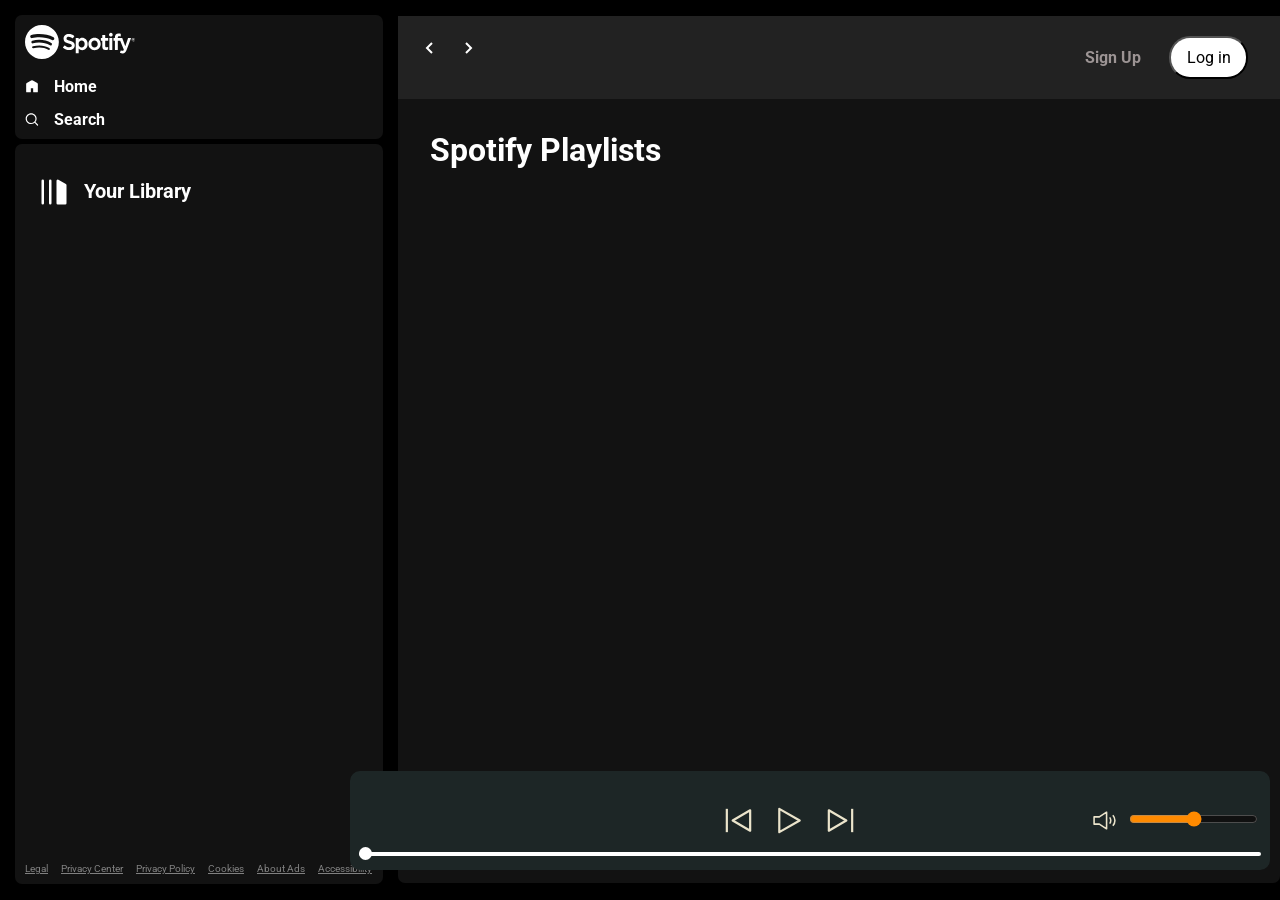
<file: assets/index.html>
<!DOCTYPE html>
<html lang="en">
<head>
    <meta charset="UTF-8">
    <meta name="viewport" content="width=device-width, initial-scale=1.0">
    <link rel="stylesheet" href="css/style.css">
    <link rel="stylesheet" href="css/utility.css">
    <title>Spotify</title>
</head>
<body>
    
    <div class="containe flex bg-black">
        <div class="left">
            <div class="close">
                <img class="invert" src="img/close.svg" alt="">
            </div>
            <div class="home bg-grey rounded m-1 p-1">
                <div class="logo"><img width="110px" class="invert" src="img/logo.svg" alt=""></div>
                <ul>
                    <li><img class="invert" src="img/home.svg" alt="home">Home</li>
                    <li><img class="invert" src="img/search.svg" alt="search">Search</li>
                </ul>
            </div>
            <div class="library bg-grey rounded m-1 p-1">
                <div class="heading">
                    <img class="invert" src="img/playlist.svg" alt="playlist">
                    <h2>
                        Your Library
                    </h2>
                </div>
                <div class="songList">
                    <ul>
                        
                    </ul>
                </div>
                <div class="footer">
                    <div><a href="https://www.spotify.com/jp/legal/"><span>Legal</span></a></div>
                    <div><a href="https://www.spotify.com/jp/privacy/"><span>Privacy Center</span></a></div>
                    <div><a href="https://www.spotify.com/jp/legal/privacy-policy/"><span>Privacy Policy</span></a></div>
                    <div><a href="https://www.spotify.com/jp/legal/cookies-policy/"><span>Cookies</span></a></div>
                    <div><a href="https://www.spotify.com/jp/legal/privacy-policy/#s3"><span>About Ads</span></a></div>
                    <div><a href="https://www.spotify.com/jp/accessibility/"><span>Accessibility</span></a></div>
                </div>
            </div>
        </div>
        <div class="right bg-grey rounded">
            <div class="header">
                <div class="nav">
                    <div class="hamburgerContainer">
                        <img width="40px" class="invert hamburger" src="img/hamburger.svg" alt="">
                        <svg xmlns="http://www.w3.org/2000/svg" width="24" height="24" viewBox="0 0 24 24" style="fill: #fff; transform:msFilter;">
                            <path d="M13.293 6.293 7.586 12l5.707 5.707 1.414-1.414L10.414 12l4.293-4.293z"></path>
                        </svg>
                        <svg xmlns="http://www.w3.org/2000/svg" width="24" height="24" viewBox="0 0 24 24" style="fill: #fff; transform:msFilter;">
                            <path d="M10.707 17.707 16.414 12l-5.707-5.707-1.414 1.414L13.586 12l-4.293 4.293z"></path>
                        </svg>
                    </div>
                </div>
                <div class="buttons">
                    <button class="signupbtn">Sign Up</button>
                    <button class="loginbtn">Log in</button>
                </div>
            </div>
            <div class="spotifyPlaylists">
                <h1>Spotify Playlists</h1>
                <div class="cardContainer">
                    
                </div>
                <div class="playbar">
                    <div class="seekbar">
                        <div class="circle">

                        </div>
                    </div>
                    <div class="abovebar">
                        <div class="songinfo">
                        
                        </div>
                        <div class="songbuttons">
                            <img width="35" id="previous" src="img/prevsong.svg" alt="">
                            <img width="35" id="play" src="img/play.svg" alt="">
                            <img width="35" id="next" src="img/nextsong.svg" alt="">
                        </div>
                        <div class="timevol">
                            <div class="songtime">
    
                            </div>
                            <div class="volume">
                                <img width="25" src="img/volume.svg" alt="">
                                <div class="range">
                                    <input type="range" name="volume" id="">
                                </div>
                            </div>
                        </div>
                    </div>
                </div>
            </div>
        </div>
    </div>
    <script src="js/script.js">

    </script>
</body>
</html>
</file>
<file: assets/css/style.css>
@import url('https://fonts.googleapis.com/css2?family=Lato:wght@700&family=Roboto:ital,wght@0,100;0,300;0,400;0,500;0,700;0,900;1,100;1,300;1,400;1,500;1,700;1,900&display=swap');


:root{
    --a:0;
}
* {
    margin: 0;
    padding: 0;
    font-family: 'Roboto', sans-serif;
}

.close {
    display: none;
}

body {
    background-color: black;
    color: white;
}

.left {
    width: 30vw;
    padding: 10px;
}

.right {
    width: 70vw;
}



.home ul li {
    display: flex;
    gap: 15px;
    width: 14px;
    list-style: none;
    padding-top: 14px;
    font-weight: bold;
}

.heading {
    display: flex;
    gap: 15px;
    width: 100%;
    padding-top: 14px;
    padding: 23px 14px;
    font-weight: bold;
    align-items: center;
    font-size: 13px;
}

.heading img {
    width: 30px;
}

.library {
    min-height: 80vh;
    position: relative;
}

.footer {
    display: flex;
    font-size: 10px;
    color: grey;
    gap: 13px;
    position: absolute;
    bottom: 0;
    padding: 10px 0;
}

.footer a {
    color: grey;
}

.right {
    margin: 16px 0;
    position: relative;
}

.header {
    display: flex;
    justify-content: space-between;
    background-color: rgb(34 34 34);
}

.header>* {
    padding: 20px;
}

.spotifyPlaylists {
    padding: 16px;
}

.spotifyPlaylists h1 {
    padding: 16px;
}

.cardContainer {
    margin: 30px;
    display: flex;
    gap: 10px;
    flex-wrap: wrap;
    overflow-y: auto;
    max-height: 60vh; 
}

.card {
    width: 200px;
    padding: 10px;
    border-radius: 5px;
    background-color: #252525;
    position: relative;
    transition: all .9s;
}
.card:hover{
    background-color: rgb(105, 103, 103);
    cursor: pointer;
    --a: 1;
}

.card>* {
    padding-top: 10px;
}

.card img {
    width: 100%;
    object-fit: contain;
}

.play {
    width: 28px;
    height: 28px;
    background-color: #1fdf64;
    border-radius: 50%;
    padding: 4px;
    display: flex;
    align-items: center;
    justify-content: center;
    position: absolute;
    bottom: 88px;
    right: 17px;
    opacity: var(--a);
    transition: all 1s ease-out;
}

.buttons>* {
    margin: 0 12px;
}

.signupbtn {
    background-color: rgb(34 34 34);
    color: rgb(156, 148, 148);
    font-weight: bold;
    border: none;
    outline: none;
    cursor: pointer;
    font-size: 16px;
}

.signupbtn:hover {
    font-size: 17px;
    color: white
}

.loginbtn {
    background-color: white;
    border-radius: 21px;
    color: black;
    padding: 10px;
    width: 79px;
    cursor: pointer;
    font-size: 16px;
}

.loginbtn:hover {
    font-weight: bold;
    font-size: 17px;
}


.playbar {
    display: flex;
    justify-content: center;
    align-items: center;
    position: fixed;
    bottom: 30px;
    right: 10px;
    filter: invert(1);
    background: #e2d9d9;
    border-radius: 10px;
    width: 50%;
    padding: 12px;
    width: 70vw;
    min-height: 40px;
}

.songbuttons {
    display: flex;
    justify-content: center;
    gap: 16px;
}

.songList {
    height: 544px;
    overflow: auto;
    margin-bottom: 44px;
}

.hamburger {
    display: none;
    cursor: pointer;
}

.hamburgerContainer {
    display: flex;
    justify-content: center;
    align-items: center;
    gap: 14px;
}

.songList ul {
    padding: 0 12px;
}

.songList ul li {
    list-style-type: decimal;
    display: flex;
    justify-content: space-between;
    gap: 12px;
    cursor: pointer;
    padding: 12px 0;
    border: 1px solid rgba(146, 143, 143, 0.491);
    margin: 12px 0;
    padding: 13px;
    border-radius: 5px;
}

.songList .info {
    font-size: 13px;
    width: 344px;
}

.info div {
    word-break: break-all;
}

.playnow {
    display: flex;
    justify-content: center;
    align-items: center;
}

.playnow span {
    font-size: 15px;
    width: 64px;
    padding: 12px;
}

.seekbar {
    height: 4px;
    width: 98%;
    background: black;
    border-radius: 10px;
    position: absolute;
    bottom: 8px;
    margin: 6px;
    cursor: pointer;
}

.circle {
    width: 13px;
    height: 13px;
    border-radius: 13px;
    background-color: black;
    position: relative;
    bottom: 5px;
    left: 0%;
    transition: left 0.5s;
}

.songbuttons img {
    cursor: pointer;
}

.timevol {
    display: flex;
    justify-content: space-evenly;
    align-items: center;
}


.songinfo {
    color: black;
    padding: 0 12px;
    width: 250px;
}

.songtime {
    width: 125px;
    color: black;
    padding: 0 12px;
}


.volume {
    display: flex;
    justify-content: center;
    align-items: center;
    gap: 12px;
    cursor: pointer;
}
.range input{
    cursor: pointer;
}

.abovebar {
    display: flex;
    justify-content: space-between;
    margin: 20px 0;
    width: 100%;
}

@media (max-width: 1200px) {
    .left {
        position: absolute;
        left: -130%;
        transition: all .3s;
        z-index: 1;
        width: 373px;
        background-color: black;
        padding: 0;
        height: 100vh;
        position: fixed;
        top: 0;
    }

    .songinfo,
    .songtime {
        width: auto;
    }

    .left .close {
        position: absolute;
        right: 31px;
        top: 25px;
        width: 29px;
    }

    .timevol {
        display: flex;
        justify-content: space-evenly;
        align-items: center;
        flex-direction: column;
        gap: 13px;
    }

    .right {
        width: 100vw;
    }

    .playbar {
        width: calc(100vw - 75px); 
    }

    .seekbar {
        width: calc(100vw - 120px);
    }

    .hamburger {
        display: block;
    }

    .right {
        margin: 0;
    }

    .card {
        width: 55vw;
    }

    .cardContainer {
        margin: 0;
        justify-content: center; 
    }

    .close {
        display: block;
    }

    .abovebar {
        flex-direction: column;
        gap: 23px;
        align-items: center;
    }

    .cardContainer {
        max-height: unset;
        overflow-y: unset;
        margin-bottom: 35vh;
    }

    .playbar{
        right: 25px;
    }
}

@media (max-width: 500px) {
    .card {
        width: 100%;
    }

    .header>* {
        padding: 2px;
    }

    .buttons>* {
        margin: 0 6px;
    }

    .header{
        padding: 7px;
    }

    .spotifyPlaylists h1 {
        padding: 4px;
    }

    .library{
        height: 85vh;
    }

    .left{ 
        width: 100vw;
    }

 

    
}
</file>
<file: assets/css/utility.css>
.border{
    border: 2px solid  red;
    margin: 3px;
}

.flex{
    display: flex;
}

.justify-center{
    justify-content: center;
}

.items-center{
    align-items: center;
}

.bg-black{
    background-color: black;
    color: white;
}

.invert{
    filter: invert(1);
}

.bg-grey{
    background-color: #121212;
}

.rounded{
    border-radius: 7px;
}

.m-1{
    margin: 5px;
}

.p-1{
    padding: 10px;
}


/* For Webkit browsers (e.g., Chrome, Safari) */
::-webkit-scrollbar {
    width: 12px;
}
  
::-webkit-scrollbar-thumb {
    background-color: #333; /* Dark color for the thumb */
    border-radius: 6px;
}
  
::-webkit-scrollbar-track {
    background-color: #222; /* Dark color for the track */
}
  
  /* For Firefox */
/* scrollbar-color: #333 #222; Dark color for the thumb and track in Firefox */
</file>
